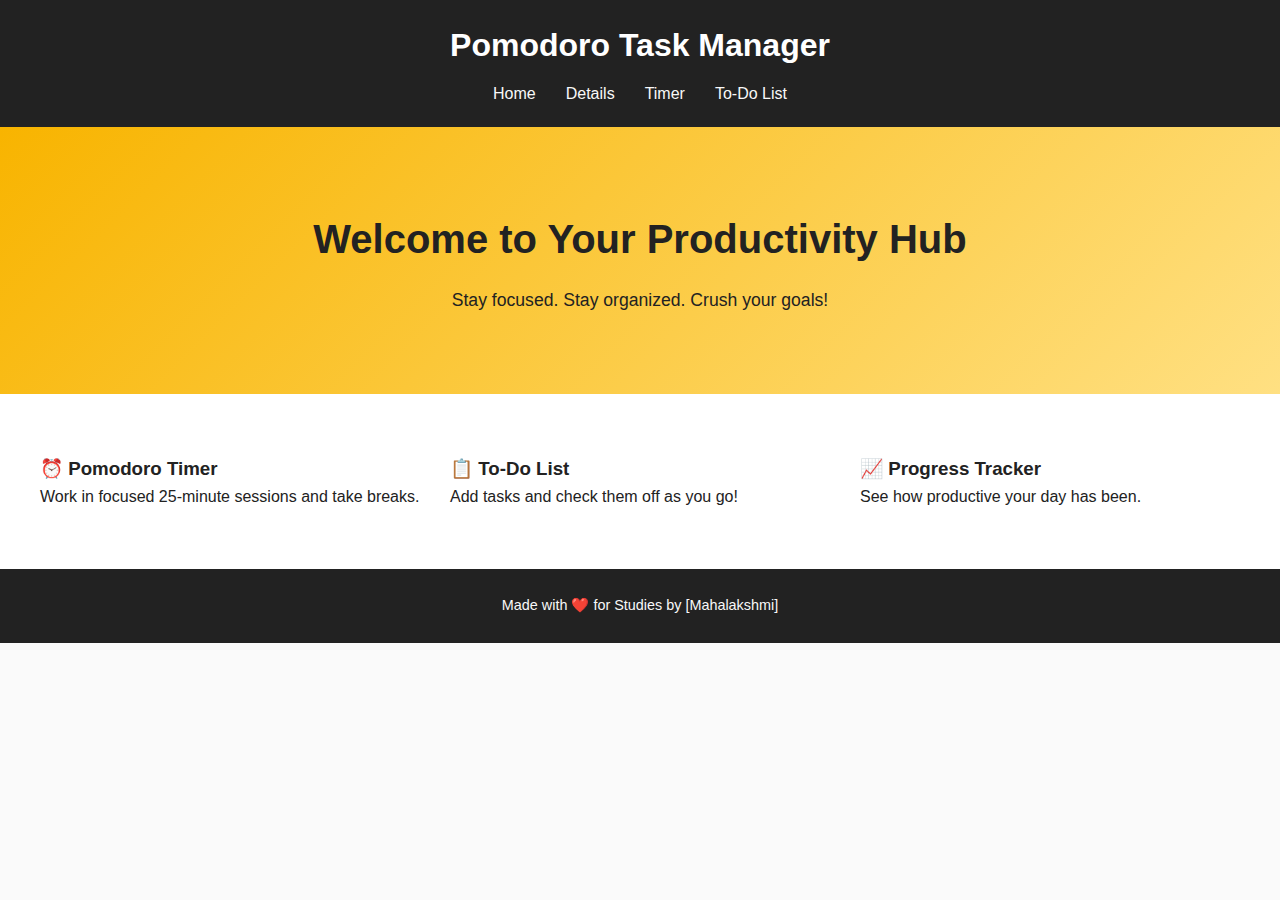
<file: index.html>
<!DOCTYPE html>
<html lang="en">
<head>
  <meta charset="UTF-8" />
  <meta name="viewport" content="width=device-width, initial-scale=1.0"/>
  <title>Pomodoro Task Manager</title>
  <link rel="stylesheet" href="style.css" />
</head>
<body>
  <header>
    <h1>Pomodoro Task Manager</h1>
    <nav>
      <ul>
        <li><a href="/">Home</a></li>
        <li><a href="/details">Details</a></li>
        <li><a href="/timer">Timer</a></li>
        <li><a href="/todolist">To-Do List</a></li>       
      </ul>
    </nav>
  </header>

  <section class="hero">
    <h2>Welcome to Your Productivity Hub</h2>
    <p>Stay focused. Stay organized. Crush your goals!</p>
  </section>

  <section class="features">
    <div class="Details">
      <h3>⏰ Pomodoro Timer</h3>
      <p>Work in focused 25-minute sessions and take breaks.</p>
    </div>
    <div class="Timer">
      <h3>📋 To-Do List</h3>
      <p>Add tasks and check them off as you go!</p>
    </div>
    <div class="To-Do List">
      <h3>📈 Progress Tracker</h3>
      <p>See how productive your day has been.</p>
    </div>
  </section>

  <footer>
    <p>Made with ❤️ for Studies by [Mahalakshmi]</p>
  </footer>
</body>
</html>
</file>
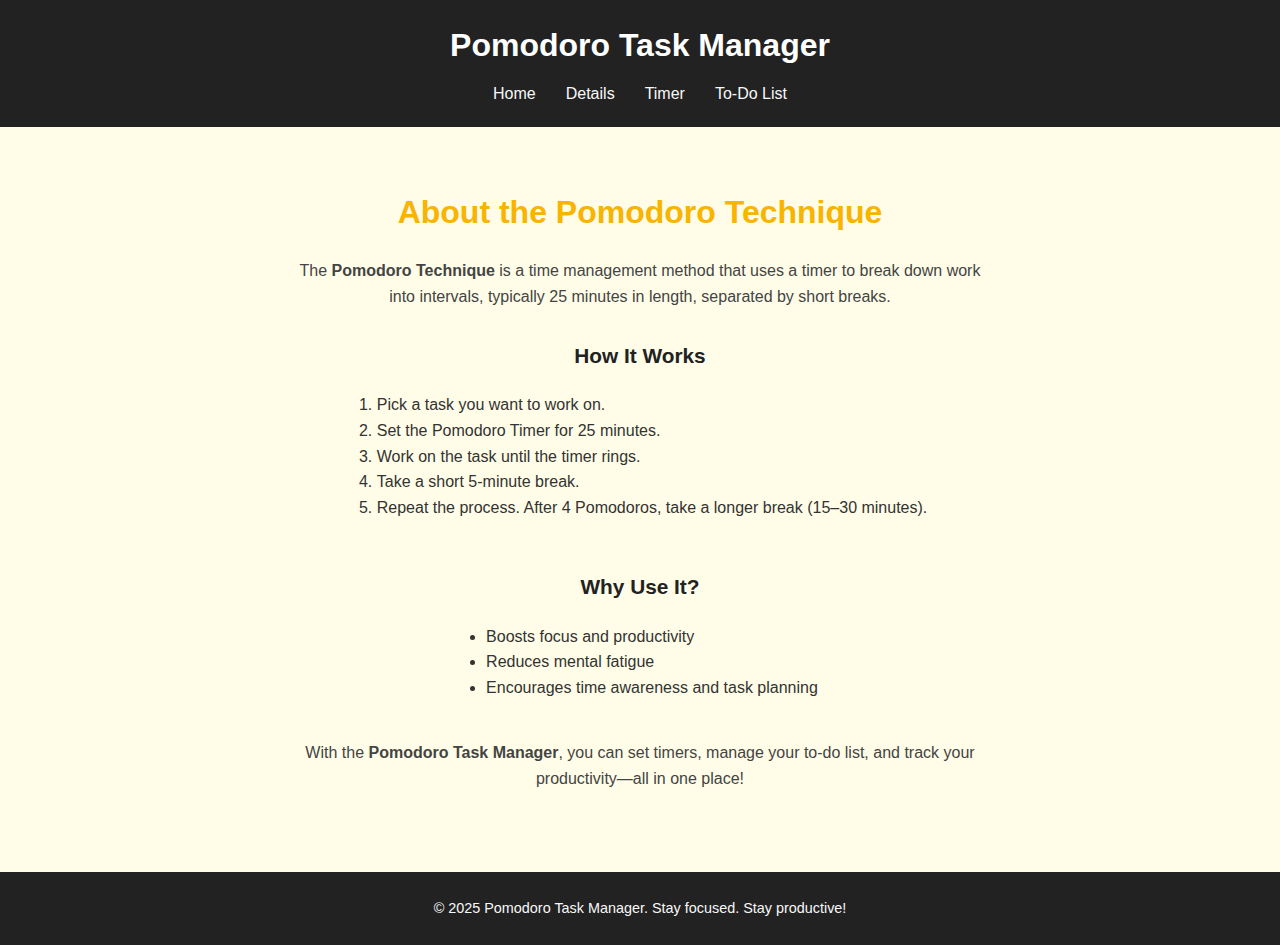
<file: details.html>
<!DOCTYPE html>
<html lang="en">
<head>
  <meta charset="UTF-8" />
  <meta name="viewport" content="width=device-width, initial-scale=1.0"/>
  <title>Details | Pomodoro Task Manager</title>
  <link rel="stylesheet" href="style.css" />
</head>
<body>
  <header>
    <h1>Pomodoro Task Manager</h1>
    <nav>
      <ul>
        <li><a href="index.html">Home</a></li>
        <li><a href="details.html" class="active">Details</a></li>
        <li><a href="timer.html">Timer</a></li>
        <li><a href="todolist.html">To-Do List</a></li>       
      </ul>
    </nav>
  </header>

  <section class="details">
  <h2>About the Pomodoro Technique</h2>
  <p>The <strong>Pomodoro Technique</strong> is a time management method that uses a timer to break down work into intervals, typically 25 minutes in length, separated by short breaks.</p>

  <h3>How It Works</h3>
  <ol class="centered-list">
    <li>Pick a task you want to work on.</li>
    <li>Set the Pomodoro Timer for 25 minutes.</li>
    <li>Work on the task until the timer rings.</li>
    <li>Take a short 5-minute break.</li>
    <li>Repeat the process. After 4 Pomodoros, take a longer break (15–30 minutes).</li>
  </ol>

  <h3>Why Use It?</h3>
  <ul class="centered-list">
    <li>Boosts focus and productivity</li>
    <li>Reduces mental fatigue</li>
    <li>Encourages time awareness and task planning</li>
  </ul>

  <p>With the <strong>Pomodoro Task Manager</strong>, you can set timers, manage your to-do list, and track your productivity—all in one place!</p>
</section>

  <footer>
    <p>© 2025 Pomodoro Task Manager. Stay focused. Stay productive!</p>
  </footer>
</body>
</html>
</file>
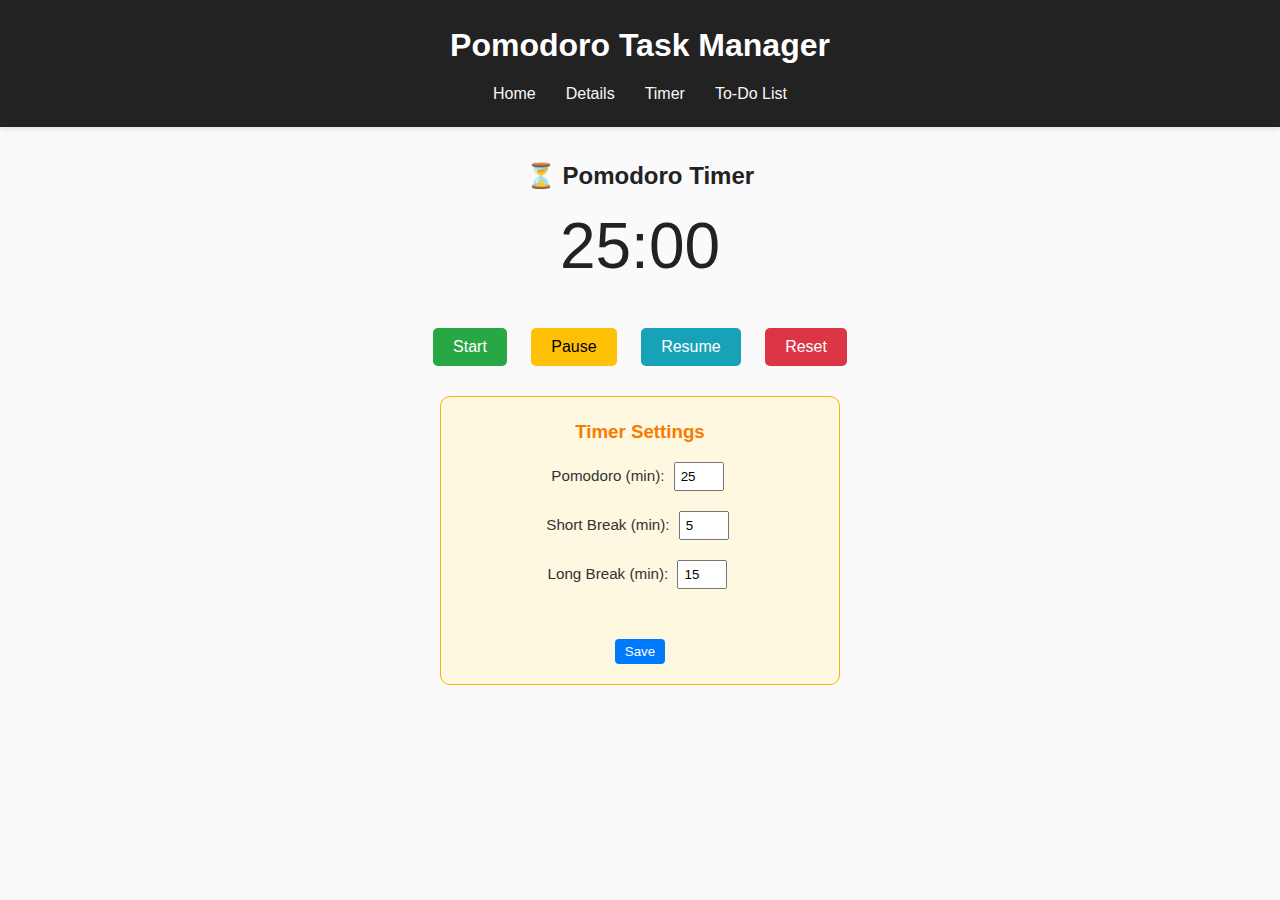
<file: timer.html>
<!DOCTYPE html>
<html lang="en">
<head>
  <meta charset="UTF-8" />
  <meta name="viewport" content="width=device-width, initial-scale=1.0"/>
  <title>Pomodoro Task Manager</title>
  <link rel="stylesheet" href="style.css" />
  <style>
    .timer-container {
      text-align: center;
      margin-top: 30px;
    }

    .time {
      font-size: 4rem;
      margin-bottom: 20px;
    }

    .buttons button {
      padding: 10px 20px;
      margin: 10px;
      font-size: 1rem;
      border: none;
      border-radius: 5px;
      cursor: pointer;
    }

    .start { background-color: #28a745; color: white; }
    .pause { background-color: #ffc107; color: black; }
    .resume { background-color: #17a2b8; color: white; }
    .reset { background-color: #dc3545; color: white; }

    #quote {
      margin-top: 20px;
      font-style: italic;
      color: #555;
    }

    .timer-settings {
      text-align: center;
      margin-top: 20px;
    }

    .timer-settings input {
      margin: 5px;
      padding: 5px;
      width: 50px;
    }

    .timer-settings button {
      margin-top: 10px;
      padding: 5px 10px;
      background: #007bff;
      color: white;
      border: none;
      border-radius: 4px;
      cursor: pointer;
    }
  </style>
</head>
<body>
  <header>
    <h1>Pomodoro Task Manager</h1>
    <nav>
      <ul>
        <li><a href="index.html">Home</a></li>
        <li><a href="details.html">Details</a></li>
        <li><a href="timer.html" class="active">Timer</a></li>
        <li><a href="todolist.html">To-Do List</a></li>
      </ul>
    </nav>
  </header>

  <main class="timer-container">
    <h2>⏳ Pomodoro Timer</h2>
    <div class="time" id="timeDisplay">25:00</div>
    <div class="buttons">
      <button class="start" onclick="startTimer()">Start</button>
      <button class="pause" onclick="pauseTimer()">Pause</button>
      <button class="resume" onclick="resumeTimer()">Resume</button>
      <button class="reset" onclick="resetTimer()">Reset</button>
    </div>
    <div id="quote"></div>
    <audio id="alarmSound" src="https://www.soundjay.com/buttons/sounds/beep-07.mp3" preload="auto"></audio>

    <section class="timer-settings">
      <h3>Timer Settings</h3>
      <form id="settings-form">
        <label>Pomodoro (min): <input type="number" id="pomodoroDuration" min="5" value="25" /></label>
        <label>Short Break (min): <input type="number" id="shortBreakDuration" min="1" value="5" /></label>
        <label>Long Break (min): <input type="number" id="longBreakDuration" min="5" value="15" /></label><br/>
        <button type="submit">Save</button>
      </form>
    </section>
  </main>

  <script>
    let workTime = 25 * 60;
    let shortBreak = 5 * 60;
    let longBreak = 15 * 60;
    let time = workTime;
    let isBreak = false;
    let timer;
    let isPaused = false;
    let sessionCount = 0;

    const timeDisplay = document.getElementById("timeDisplay");
    const alarmSound = document.getElementById("alarmSound");
    const quoteBox = document.getElementById("quote");

    const quotes = [
      "“Stay focused and never give up.”",
      "“Every small step counts.”",
      "“You’re closer than you think.”",
      "“Push through, you got this!”",
      "“Great things take time.”"
    ];

    function updateDisplay() {
      const minutes = String(Math.floor(time / 60)).padStart(2, '0');
      const seconds = String(time % 60).padStart(2, '0');
      timeDisplay.textContent = `${minutes}:${seconds}`;
    }

    function showQuote() {
      const random = quotes[Math.floor(Math.random() * quotes.length)];
      quoteBox.textContent = random;
    }

    function playAlarm() {
      alarmSound.play();
    }

    function startTimer() {
      if (timer) return;
      timer = setInterval(() => {
        if (!isPaused && time > 0) {
          time--;
          updateDisplay();
        } else if (time === 0) {
          clearInterval(timer);
          timer = null;
          playAlarm();
          showQuote();

          if (!isBreak) {
            sessionCount++;
            if (sessionCount % 4 === 0) {
              time = longBreak;
              alert("🎉 Great work! Time for a 15-min long break.");
            } else {
              time = shortBreak;
              alert("🧘 Time for a short 5-min break.");
            }
            isBreak = true;
            startTimer();
          } else {
            isBreak = false;
            time = workTime;
            alert("✅ Break's over. Let's get back to work!");
            startTimer();
          }
        }
      }, 1000);
    }

    function pauseTimer() {
      isPaused = true;
    }

    function resumeTimer() {
      isPaused = false;
    }

    function resetTimer() {
      clearInterval(timer);
      timer = null;
      isPaused = false;
      isBreak = false;
      sessionCount = 0;
      quoteBox.textContent = "";
      time = workTime;
      updateDisplay();
    }

    document.getElementById("settings-form").addEventListener("submit", function(e) {
      e.preventDefault();
      const work = parseInt(document.getElementById("pomodoroDuration").value);
      const short = parseInt(document.getElementById("shortBreakDuration").value);
      const long = parseInt(document.getElementById("longBreakDuration").value);

      workTime = work * 60;
      shortBreak = short * 60;
      longBreak = long * 60;
      resetTimer();
      alert("✅ Timer settings updated.");
    });

    updateDisplay();
  </script>
</body>
</html>
</file>
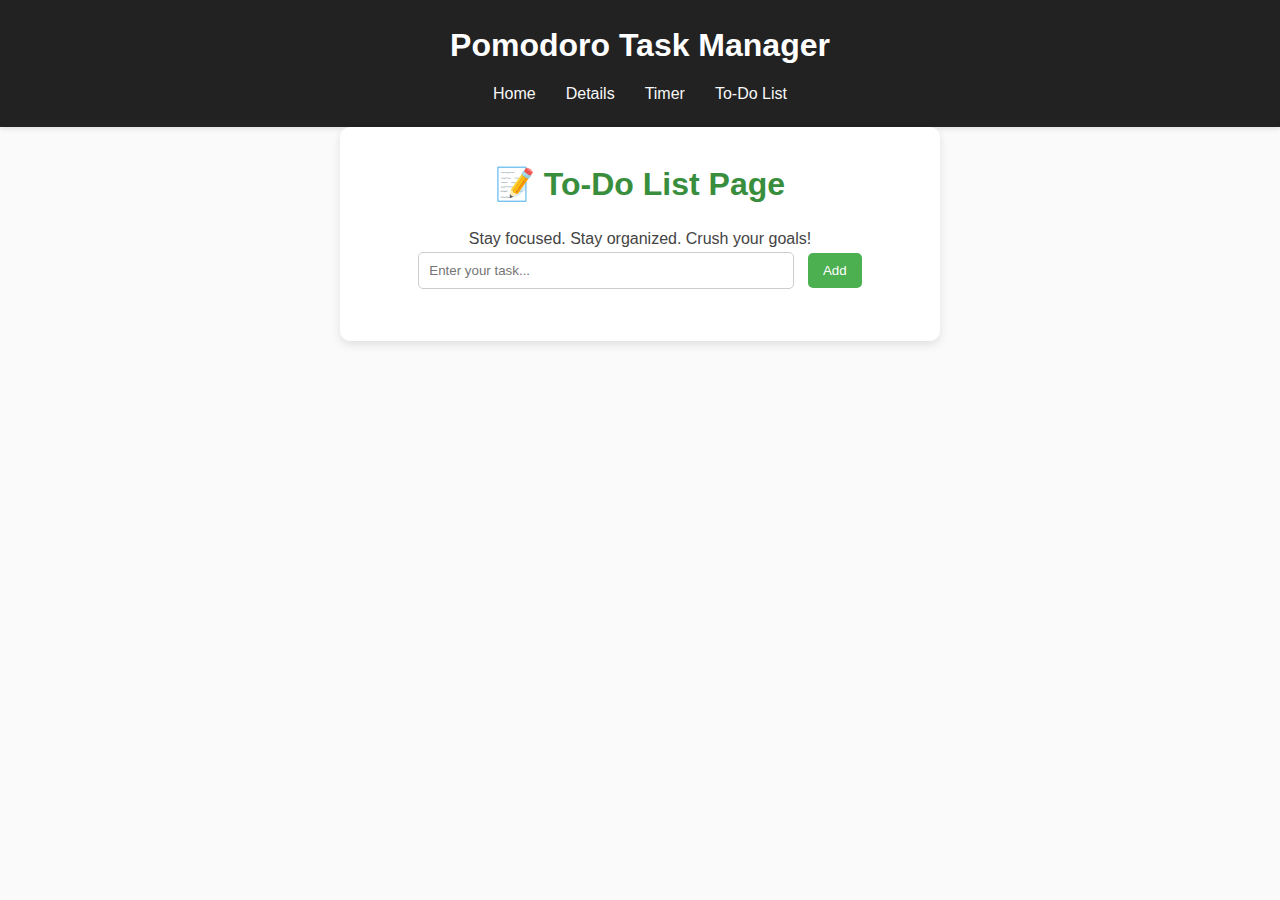
<file: todolist.html>
<!DOCTYPE html>
<html lang="en">
<head>
  <meta charset="UTF-8" />
  <meta name="viewport" content="width=device-width, initial-scale=1.0"/>
  <title>Pomodoro Task Manager - To-Do List</title>
  <link rel="stylesheet" href="style.css" />
  <style>
    .todolist {
      padding: 2rem;
      max-width: 600px;
      margin: auto;
      background-color: #fff;
      border-radius: 10px;
      box-shadow: 0 4px 10px rgba(0, 0, 0, 0.1);
    }

    .todolist h2 {
      text-align: center;
      margin-bottom: 1rem;
    }

    .todolist input[type="text"] {
      width: 70%;
      padding: 10px;
      border: 1px solid #ccc;
      border-radius: 5px;
    }

    .todolist button {
      padding: 10px 15px;
      margin-left: 10px;
      background-color: #4CAF50;
      color: white;
      border: none;
      border-radius: 5px;
      cursor: pointer;
    }

    .todolist ul {
      list-style-type: none;
      padding: 0;
      margin-top: 20px;
    }

    .todolist li {
      padding: 10px;
      border-bottom: 1px solid #ddd;
      display: flex;
      justify-content: space-between;
      align-items: center;
    }

    .todolist li.completed {
      text-decoration: line-through;
      color: gray;
    }

    .todolist li button {
      background-color: red;
      padding: 5px 10px;
      border-radius: 5px;
    }
  </style>
</head>
<body>
  <header>
    <h1>Pomodoro Task Manager</h1>
    <nav>
      <ul>
        <li><a href="index.html">Home</a></li>
        <li><a href="details.html">Details</a></li>
        <li><a href="timer.html">Timer</a></li>
        <li><a href="todolist.html" class="active">To-Do List</a></li>       
      </ul>
    </nav>
  </header>

  <main>
    <section class="todolist">
      <h2>📝 To-Do List Page</h2>
      <p>Stay focused. Stay organized. Crush your goals!</p>

      <input type="text" id="taskInput" placeholder="Enter your task..." />
      <button onclick="addTask()">Add</button>

      <ul id="taskList"></ul>
    </section>
  </main>

  <script>
    function addTask() {
      const input = document.getElementById("taskInput");
      const taskText = input.value.trim();

      if (taskText === "") {
        alert("Please enter a task!");
        return;
      }

      const li = document.createElement("li");
      li.textContent = taskText;

      // Toggle completion
      li.addEventListener("click", () => {
        li.classList.toggle("completed");
      });

      // Delete button
      const delBtn = document.createElement("button");
      delBtn.textContent = "Delete";
      delBtn.onclick = () => li.remove();
      li.appendChild(delBtn);

      document.getElementById("taskList").appendChild(li);
      input.value = "";
    }
  </script>
</body>
</html>
</file>
<file: style.css>
/* === Shared Layout (Already in your CSS) === */
* {
  margin: 0;
  padding: 0;
  box-sizing: border-box;
  font-family: 'Segoe UI', sans-serif;
}

body {
  background-color: #fafafa;
  color: #222;
  line-height: 1.6;
}

/* Header */
header {
  background: #222;
  color: #fff;
  padding: 20px 0;
  text-align: center;
  box-shadow: 0 2px 5px rgba(0, 0, 0, 0.1);
}

nav ul {
  display: flex;
  justify-content: center;
  list-style: none;
  gap: 30px;
  margin-top: 10px;
}

nav ul li a {
  color: #f8f8f8;
  text-decoration: none;
  font-weight: 500;
  transition: color 0.3s ease;
}

nav ul li a:hover {
  color: #f8b400;
}

/* Hero Section */
.hero {
  display: flex;
  flex-direction: column;
  align-items: center;
  padding: 80px 20px;
  background: linear-gradient(135deg, #f8b400, #ffe082);
  color: #222;
  text-align: center;
}

.hero h2 {
  font-size: 2.5rem;
  font-weight: 700;
  margin-bottom: 15px;
}

.hero p {
  font-size: 1.1rem;
}

/* Features Section */
.features {
  display: grid;
  grid-template-columns: repeat(auto-fit, minmax(280px, 1fr));
  gap: 30px;
  padding: 60px 40px;
  background-color: #fff;
}

.feature {
  background: #fff;
  border: 1px solid #eee;
  border-radius: 12px;
  padding: 25px;
  text-align: center;
  box-shadow: 0 4px 10px rgba(0, 0, 0, 0.06);
  transition: transform 0.3s ease;
}

.feature:hover {
  transform: translateY(-5px);
}

.feature h3 {
  color: #f8b400;
  margin-bottom: 10px;
  font-size: 1.2rem;
}

.feature p {
  color: #555;
  font-size: 0.95rem;
}

/* Footer */
footer {
  background: #222;
  color: #f8f8f8;
  padding: 25px 10px;
  text-align: center;
  font-size: 0.9rem;
}
/* ----------- Details Page ----------- */
.details {
  background-color: #fffde7;
  padding: 60px 20px;
  text-align: center;
}

.details h2 {
  font-size: 2rem;
  color: #f8b400;
  margin-bottom: 15px;
  font-weight: 700;
}

.details h3 {
  font-size: 1.3rem;
  color: #222;
  margin-top: 30px;
  font-weight: 600;
}

.details p {
  font-size: 1rem;
  color: #444;
  margin: 20px auto;
  max-width: 700px;
}

/* Style for both ol and ul to align center with left text */
.centered-list {
  display: inline-block;
  text-align: left;
  margin: 20px auto;
  padding-left: 1.5rem;
  font-size: 1rem;
  line-height: 1.6;
  color: #333;
}

/* ----------- Timer Page ----------- */
.timer-settings {
  background: #fff8e1;
  border: 1px solid #f8b400;
  border-radius: 10px;
  padding: 20px;
  max-width: 400px;
  margin: 20px auto;
  text-align: left;
}

.timer-settings h3 {
  text-align: center;
  margin-bottom: 10px;
  color: #f57c00;
}

.timer-settings label {
  display: block;
  margin-bottom: 10px;
  font-size: 0.95rem;
  color: #333;
}

.timer-settings input {
  width: 60px;
  padding: 5px;
  margin-left: 10px;
}


/* ----------- To-Do List Page ----------- */
.todolist {
  background-color: #e8f5e9;
  padding: 60px 20px;
  text-align: center;
}

.todolist h2 {
  font-size: 2rem;
  color: #388e3c;
  margin-bottom: 15px;
}

.todolist p {
  font-size: 1rem;
  color: #444;
}
</file>
